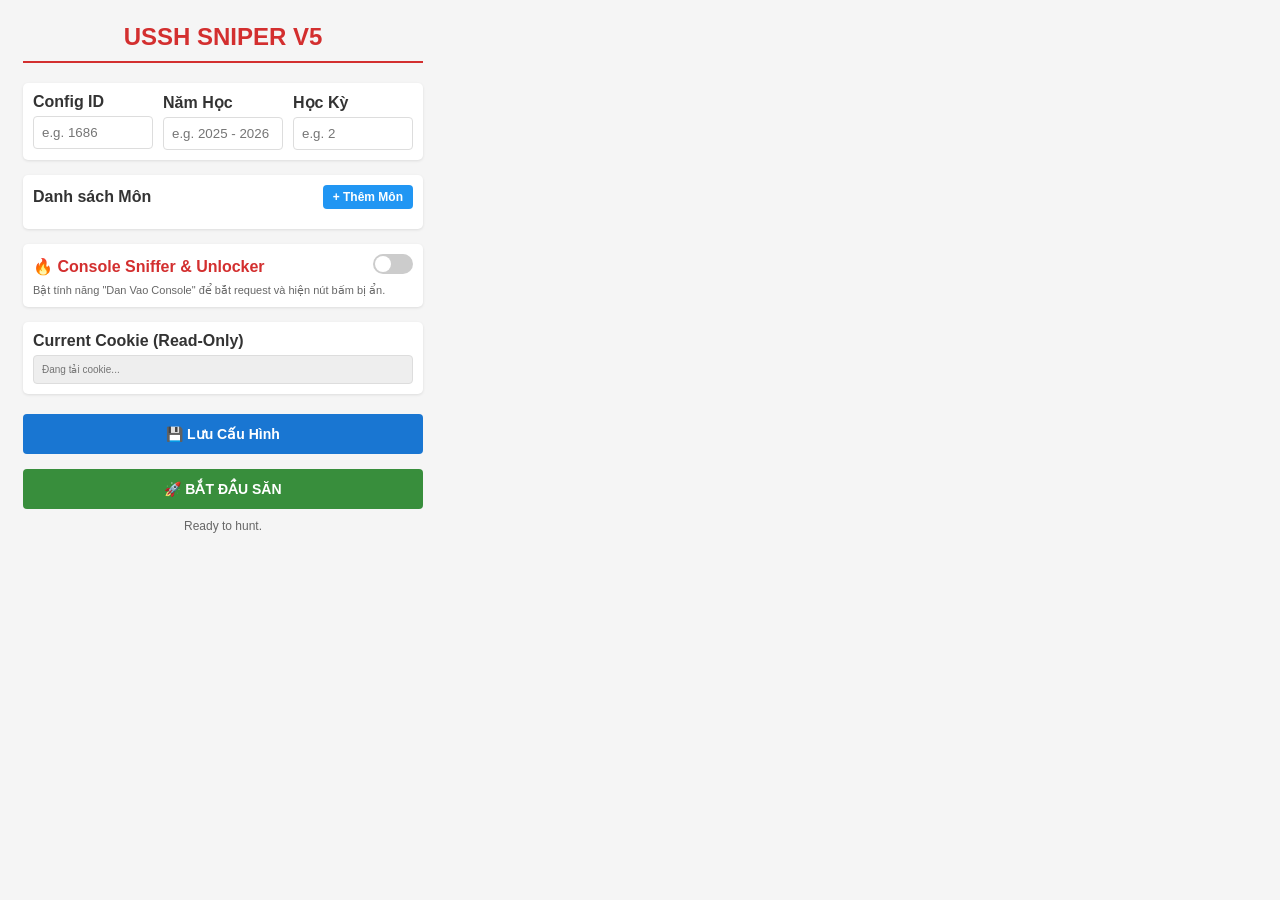
<file: popup.html>
<!DOCTYPE html>
<html>

<head>
    <meta charset="UTF-8">
    <title>USSH Sniper Config</title>
    <style>
        body {
            font-family: 'Segoe UI', Tahoma, Geneva, Verdana, sans-serif;
            width: 400px;
            padding: 15px;
            background: #f5f5f5;
        }

        h2 {
            margin-top: 0;
            color: #d32f2f;
            text-align: center;
            border-bottom: 2px solid #d32f2f;
            padding-bottom: 10px;
        }

        .group {
            margin-bottom: 15px;
            background: white;
            padding: 10px;
            border-radius: 5px;
            box-shadow: 0 1px 3px rgba(0, 0, 0, 0.1);
        }

        label {
            display: block;
            font-weight: bold;
            margin-bottom: 5px;
            color: #333;
        }

        input[type="text"],
        textarea,
        select {
            width: 100%;
            padding: 8px;
            box-sizing: border-box;
            border: 1px solid #ddd;
            border-radius: 4px;
        }

        textarea {
            height: 120px;
            font-family: monospace;
            font-size: 12px;
        }

        .row {
            display: flex;
            gap: 10px;
        }

        .col {
            flex: 1;
        }

        button {
            width: 100%;
            cursor: pointer;
            padding: 12px;
            border: none;
            border-radius: 4px;
            font-weight: bold;
            font-size: 14px;
            transition: background 0.2s;
            color: white;
            margin-top: 5px;
        }

        #btnSave {
            background: #1976d2;
        }

        #btnSave:hover {
            background: #1565c0;
        }

        #btnStart {
            background: #388e3c;
        }

        #btnStart:hover {
            background: #2e7d32;
        }

        #btnStop {
            background: #d32f2f;
            display: none;
        }

        #btnStop:hover {
            background: #c62828;
        }

        .status {
            margin-top: 10px;
            font-size: 12px;
            text-align: center;
            color: #666;
        }

        .toggle-container {
            display: flex;
            align-items: center;
            justify-content: space-between;
            margin-bottom: 5px;
        }

        .switch {
            position: relative;
            display: inline-block;
            width: 40px;
            height: 20px;
        }

        .switch input {
            opacity: 0;
            width: 0;
            height: 0;
        }

        .slider {
            position: absolute;
            cursor: pointer;
            top: 0;
            left: 0;
            right: 0;
            bottom: 0;
            background-color: #ccc;
            transition: .4s;
            border-radius: 20px;
        }

        .slider:before {
            position: absolute;
            content: "";
            height: 16px;
            width: 16px;
            left: 2px;
            bottom: 2px;
            background-color: white;
            transition: .4s;
            border-radius: 50%;
        }

        input:checked+.slider {
            background-color: #d32f2f;
        }

        input:checked+.slider:before {
            transform: translateX(20px);
        }
    </style>
</head>

<body>
    <h2>USSH SNIPER V5</h2>

    <div class="group">
        <div class="row">
            <div class="col">
                <label>Config ID</label>
                <input type="text" id="configId" placeholder="e.g. 1686">
            </div>
            <div class="col">
                <label>Năm Học</label>
                <input type="text" id="namHoc" placeholder="e.g. 2025 - 2026">
            </div>
            <div class="col">
                <label>Học Kỳ</label>
                <input type="text" id="hocKy" placeholder="e.g. 2">
            </div>
        </div>
    </div>

    <div class="group">
        <div style="display: flex; justify-content: space-between; align-items: center; margin-bottom: 10px;">
            <label style="margin: 0;">Danh sách Môn</label>
            <button id="btnAdd"
                style="width: auto; padding: 5px 10px; margin: 0; font-size: 12px; background: #2196f3;">+ Thêm
                Môn</button>
        </div>
        <div id="targetContainer" style="max-height: 300px; overflow-y: auto;">
            <!-- Cards will be injected here -->
        </div>
        <div id="emptyMsg" style="text-align: center; color: #999; font-size: 12px; padding: 20px; display: none;">Chưa
            có môn nào.</div>
    </div>

    <!-- MODAL -->
    <div id="modalOverlay"
        style="display: none; position: fixed; top: 0; left: 0; width: 100%; height: 100%; background: rgba(0,0,0,0.5); z-index: 100;">
        <div
            style="background: white; width: 300px; margin: 50px auto; padding: 20px; border-radius: 5px; box-shadow: 0 2px 10px rgba(0,0,0,0.3);">
            <h3 style="margin-top: 0; color: #1976d2;">Thêm Môn Học</h3>

            <label style="font-size: 12px;">Tên gợi nhớ (Hiển thị)</label>
            <input type="text" id="inpName" placeholder="VD: Văn học VN">

            <label style="font-size: 12px;">Mã Lớp HP (Biết đích danh)</label>
            <input type="text" id="inpClassId" placeholder="VD: 2520VNH070L01 (Để trống nếu săn tự động)">

            <label style="font-size: 12px;">Mã Môn (Bắt buộc)</label>
            <input type="text" id="inpSubjectId" placeholder="VD: VNH070">

            <label style="font-size: 12px;">Tên Môn Đầy Đủ (Để log)</label>
            <input type="text" id="inpFullName" placeholder="VD: Tổng quan văn học Việt Nam">

            <div style="display: flex; gap: 10px; margin-top: 15px;">
                <button id="btnModalSave" style="background: #388e3c;">Lưu</button>
                <button id="btnModalCancel" style="background: #757575;">Hủy</button>
            </div>
        </div>
    </div>

    <div class="group">
        <div class="toggle-container">
            <span style="font-weight:bold; color:#d32f2f;">🔥 Console Sniffer & Unlocker</span>
            <label class="switch">
                <input type="checkbox" id="chkConsole">
                <span class="slider"></span>
            </label>
        </div>
        <div style="font-size: 11px; color: #666;">Bật tính năng "Dan Vao Console" để bắt request và hiện nút bấm bị ẩn.
        </div>
    </div>

    <div class="group">
        <label>Current Cookie (Read-Only)</label>
        <input type="text" id="cookieDisplay" readonly style="background: #eee; color: #555; font-size: 10px;"
            placeholder="Đang tải cookie...">
    </div>

    <button id="btnSave">💾 Lưu Cấu Hình</button>
    <div style="height: 10px;"></div>
    <button id="btnStart">🚀 BẮT ĐẦU SĂN</button>
    <button id="btnStop">⛔ DỪNG LẠI</button>

    <div class="status" id="statusMsg">Ready to hunt.</div>

    <script src="popup.js"></script>
</body>

</html>
</file>
